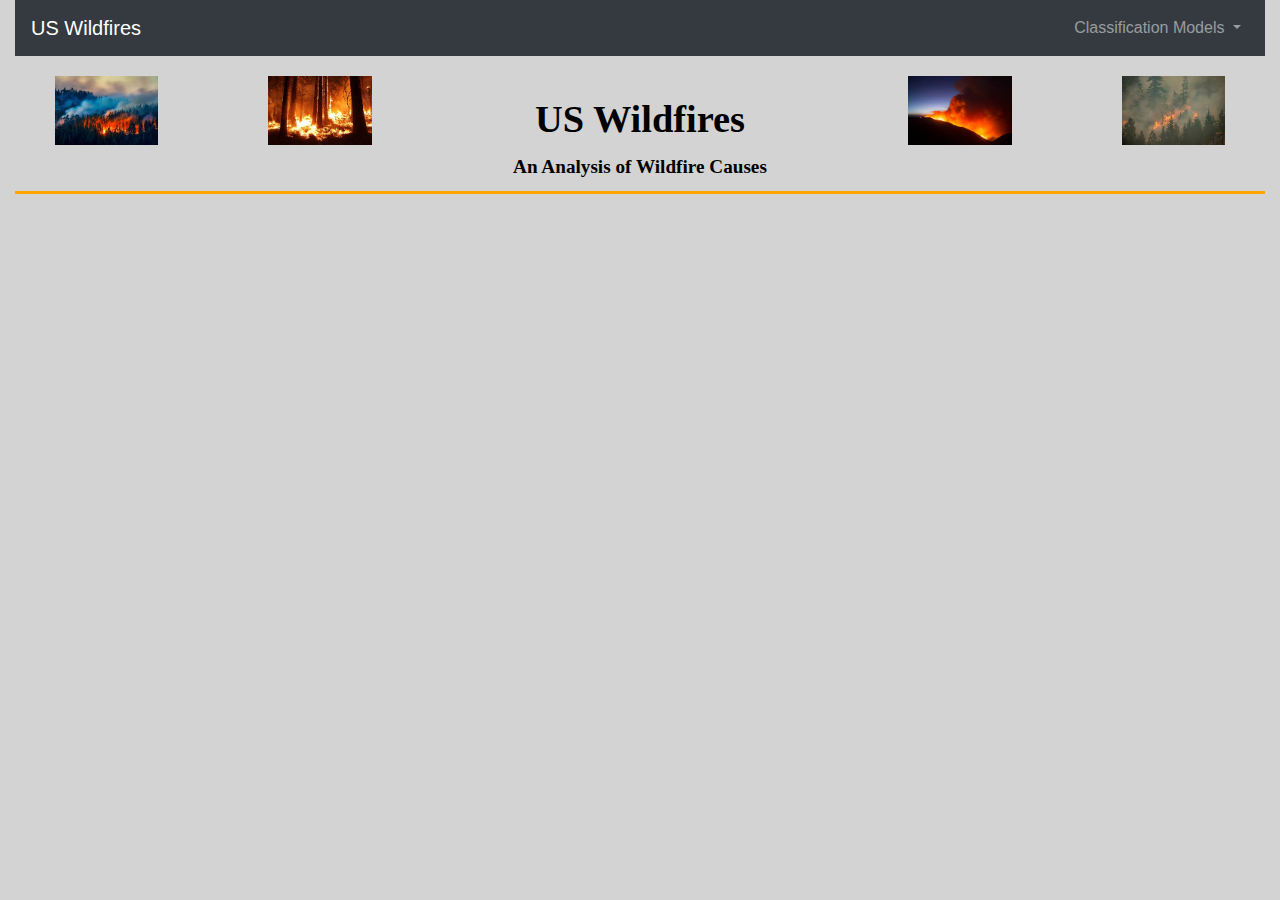
<file: index.html>
<!DOCTYPE html>
<html lang="en-us">

<head>

  <meta charset="UTF-8" name="viewport" content="width=device-width, initial-scale=1.0">
  <title>Wildfires</title>
  <link rel="stylesheet" href="https://stackpath.bootstrapcdn.com/bootstrap/4.3.1/css/bootstrap.min.css" integrity="sha384-ggOyR0iXCbMQv3Xipma34MD+dH/1fQ784/j6cY/iJTQUOhcWr7x9JvoRxT2MZw1T" crossorigin="anonymous">
  <link rel="stylesheet" href="WF_styles.css">
    
  <script src="https://code.jquery.com/jquery-3.2.1.slim.min.js" integrity="sha384-KJ3o2DKtIkvYIK3UENzmM7KCkRr/rE9/Qpg6aAZGJwFDMVNA/GpGFF93hXpG5KkN" crossorigin="anonymous"></script>
  <script src="https://cdnjs.cloudflare.com/ajax/libs/popper.js/1.11.0/umd/popper.min.js" integrity="sha384-b/U6ypiBEHpOf/4+1nzFpr53nxSS+GLCkfwBdFNTxtclqqenISfwAzpKaMNFNmj4" crossorigin="anonymous"></script>
  <script src="https://maxcdn.bootstrapcdn.com/bootstrap/4.0.0-beta/js/bootstrap.min.js" integrity="sha384-h0AbiXch4ZDo7tp9hKZ4TsHbi047NrKGLO3SEJAg45jXxnGIfYzk4Si90RDIqNm1" crossorigin="anonymous"></script>

</head>

<body>

    <div class="container-fluid">

        <nav class="navbar navbar-expand-md navbar-dark bg-dark">
            <span class="navbar-brand mb-0 h4">US Wildfires</span> 
            <button class="navbar-toggler" type="button" data-toggle="collapse" data-target="#myNavbar" aria-controls="navbarSupportedContent" aria-expanded="false" aria-label="Toggle navigation">
                <span class="navbar-toggler-icon"></span>
                <span class="icon-bar"></span>
                <span class="icon-bar"></span>
                <span class="icon-bar"></span>
              </button>   

            <div class="collapse navbar-collapse navbar-toggleable-sm" id="myNavbar">
                <ul class="nav navbar-nav ml-auto"> 
                  <li class="nav-item dropdown">
                      <a class="nav-link dropdown-toggle" href="#" id="navbarDropdownMenuLink" role="button" data-toggle="dropdown" aria-haspopup="true" aria-expanded="false">
                        Classification Models
                      </a>
                      <div class="dropdown-menu" aria-labelledby="navbarDropdownMenuLink">
                        <a class="dropdown-item" href="ML_4C.html">Four Wildfire Causes</a>
                        <a class="dropdown-item" href="ML_3C.html">Three Wildfire Causes</a>
                        <a class="dropdown-item" href="ML_1C.html">Individual Wildfire Causes</a>
                      </div>
                  </li>
                </ul>
            </div>

        </nav>

        <div class="row relative">
            <div class="col-md-2">
                <div class="box8">
                    <img class="img1 displayed" src="Wildfires5.jpg">
                </div>
            </div>
            <div class="col-md-2">
                <div class="box8">
                    <img class="img1 displayed" src="Wildfires4.jpg">
                </div>
            </div>                 
            <div class="col-md-4 text-center">
                <div class="box8">                
                    <h1>US Wildfires</h1>
                    <h3>An Analysis of Wildfire Causes</h3>
                </div>                                                   
            </div>
            <div class="col-md-2">
                <div class="box8">
                    <img class="img1 displayed" src="Wildfires6.jpg">
                </div>
            </div>
            <div class="col-md-2">
                <div class="box8">
                    <img class="img1 displayed" src="Wildfires7.jpg">
                </div>
            </div>           
        </div>         

        <div class="row relative">
            <div class="col-md-12 text-center">
                <p class="solid"></p>
            </div>
        </div>


        <div class="row relative">
            <div class="myTableauViz">
                <div class='tableauPlaceholder' id='viz1603381197407' style='position: relative'>
                    <noscript><a href='#'><img alt=' ' src='https:&#47;&#47;public.tableau.com&#47;static&#47;images&#47;Wi&#47;WildfireAnalysis&#47;Story1&#47;1_rss.png' style='border: none' /></a></noscript>
                    <object class='tableauViz'  style='display:none;'>
                        <param name='host_url' value='https%3A%2F%2Fpublic.tableau.com%2F' />
                        <param name='embed_code_version' value='3' />
                        <param name='site_root' value='' /><param name='name' value='WildfireAnalysis&#47;Story1' />
                        <param name='tabs' value='no' />
                        <param name='toolbar' value='yes' />
                        <param name='static_image' value='https:&#47;&#47;public.tableau.com&#47;static&#47;images&#47;Wi&#47;WildfireAnalysis&#47;Story1&#47;1.png' />
                        <param name='animate_transition' value='yes' />
                        <param name='display_static_image' value='yes' />
                        <param name='display_spinner' value='yes' />
                        <param name='display_overlay' value='yes' />
                        <param name='display_count' value='yes' />
                        <param name='language' value='en' />
                    </object>
                </div>                
                <script type='text/javascript'>                    var divElement = document.getElementById('viz1603381197407');                    var vizElement = divElement.getElementsByTagName('object')[0];                    vizElement.style.width='1616px';vizElement.style.height='791px';                    var scriptElement = document.createElement('script');                    scriptElement.src = 'https://public.tableau.com/javascripts/api/viz_v1.js';                    vizElement.parentNode.insertBefore(scriptElement, vizElement);                </script>
            </div>
        </div>        

    </div>
    
</body>
</html>
</file>
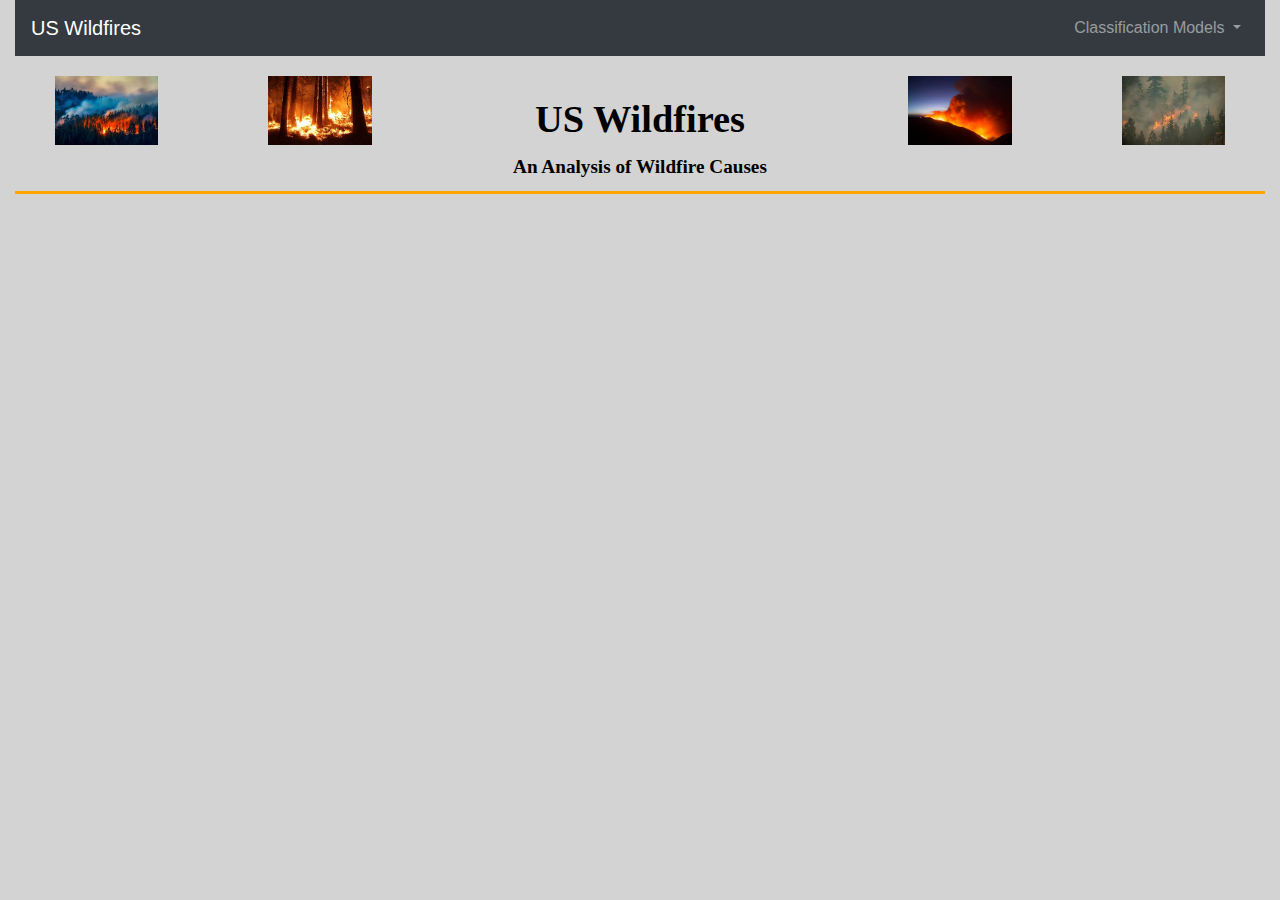
<file: index_wildfire.html>
<!DOCTYPE html>
<html lang="en-us">

<head>

  <meta charset="UTF-8" name="viewport" content="width=device-width, initial-scale=1.0">
  <title>Wildfires</title>
  <link rel="stylesheet" href="https://stackpath.bootstrapcdn.com/bootstrap/4.3.1/css/bootstrap.min.css" integrity="sha384-ggOyR0iXCbMQv3Xipma34MD+dH/1fQ784/j6cY/iJTQUOhcWr7x9JvoRxT2MZw1T" crossorigin="anonymous">
  <link rel="stylesheet" href="WF_styles.css">
    
  <script src="https://code.jquery.com/jquery-3.2.1.slim.min.js" integrity="sha384-KJ3o2DKtIkvYIK3UENzmM7KCkRr/rE9/Qpg6aAZGJwFDMVNA/GpGFF93hXpG5KkN" crossorigin="anonymous"></script>
  <script src="https://cdnjs.cloudflare.com/ajax/libs/popper.js/1.11.0/umd/popper.min.js" integrity="sha384-b/U6ypiBEHpOf/4+1nzFpr53nxSS+GLCkfwBdFNTxtclqqenISfwAzpKaMNFNmj4" crossorigin="anonymous"></script>
  <script src="https://maxcdn.bootstrapcdn.com/bootstrap/4.0.0-beta/js/bootstrap.min.js" integrity="sha384-h0AbiXch4ZDo7tp9hKZ4TsHbi047NrKGLO3SEJAg45jXxnGIfYzk4Si90RDIqNm1" crossorigin="anonymous"></script>

</head>

<body>

    <div class="container-fluid">

        <nav class="navbar navbar-expand-md navbar-dark bg-dark">
            <span class="navbar-brand mb-0 h4">US Wildfires</span> 
            <button class="navbar-toggler" type="button" data-toggle="collapse" data-target="#myNavbar" aria-controls="navbarSupportedContent" aria-expanded="false" aria-label="Toggle navigation">
                <span class="navbar-toggler-icon"></span>
                <span class="icon-bar"></span>
                <span class="icon-bar"></span>
                <span class="icon-bar"></span>
              </button>   

            <div class="collapse navbar-collapse navbar-toggleable-sm" id="myNavbar">
                <ul class="nav navbar-nav ml-auto"> 
                  <li class="nav-item dropdown">
                      <a class="nav-link dropdown-toggle" href="#" id="navbarDropdownMenuLink" role="button" data-toggle="dropdown" aria-haspopup="true" aria-expanded="false">
                        Classification Models
                      </a>
                      <div class="dropdown-menu" aria-labelledby="navbarDropdownMenuLink">
                        <a class="dropdown-item" href="ML_4C.html">Four Wildfire Causes</a>
                        <a class="dropdown-item" href="ML_3C.html">Three Wildfire Causes</a>
                        <a class="dropdown-item" href="ML_1C.html">Individual Wildfire Causes</a>
                      </div>
                  </li>
                  <!--li class="nav-item">
                      <a class="nav-link" href="DataPage.html">Data Description</a>
                  </li-->
                </ul>
            </div>

        </nav>

        <div class="row relative">
            <div class="col-md-2">
                <div class="box8">
                    <img class="img1 displayed" src="Wildfires5.jpg">
                </div>
            </div>
            <div class="col-md-2">
                <div class="box8">
                    <img class="img1 displayed" src="Wildfires4.jpg">
                </div>
            </div>                 
            <div class="col-md-4 text-center">
                <div class="box8">                
                    <h1>US Wildfires</h1>
                    <h3>An Analysis of Wildfire Causes</h3>
                </div>                                                   
            </div>
            <div class="col-md-2">
                <div class="box8">
                    <img class="img1 displayed" src="Wildfires6.jpg">
                </div>
            </div>
            <div class="col-md-2">
                <div class="box8">
                    <img class="img1 displayed" src="Wildfires7.jpg">
                </div>
            </div>           
        </div>         

        <div class="row relative">
            <div class="col-md-12 text-center">
                <p class="solid"></p>
            </div>
        </div>


        <div class="row relative">
            <div class="myTableauViz">
                <div class='tableauPlaceholder' id='viz1603381197407' style='position: relative'>
                    <noscript><a href='#'><img alt=' ' src='https:&#47;&#47;public.tableau.com&#47;static&#47;images&#47;Wi&#47;WildfireAnalysis&#47;Story1&#47;1_rss.png' style='border: none' /></a></noscript>
                    <object class='tableauViz'  style='display:none;'>
                        <param name='host_url' value='https%3A%2F%2Fpublic.tableau.com%2F' />
                        <param name='embed_code_version' value='3' />
                        <param name='site_root' value='' /><param name='name' value='WildfireAnalysis&#47;Story1' />
                        <param name='tabs' value='no' />
                        <param name='toolbar' value='yes' />
                        <param name='static_image' value='https:&#47;&#47;public.tableau.com&#47;static&#47;images&#47;Wi&#47;WildfireAnalysis&#47;Story1&#47;1.png' />
                        <param name='animate_transition' value='yes' />
                        <param name='display_static_image' value='yes' />
                        <param name='display_spinner' value='yes' />
                        <param name='display_overlay' value='yes' />
                        <param name='display_count' value='yes' />
                        <param name='language' value='en' />
                    </object>
                </div>                
                <script type='text/javascript'>                    var divElement = document.getElementById('viz1603381197407');                    var vizElement = divElement.getElementsByTagName('object')[0];                    vizElement.style.width='1616px';vizElement.style.height='791px';                    var scriptElement = document.createElement('script');                    scriptElement.src = 'https://public.tableau.com/javascripts/api/viz_v1.js';                    vizElement.parentNode.insertBefore(scriptElement, vizElement);                </script>
            </div>
        </div>        

    </div>
    
</body>
</html>
</file>
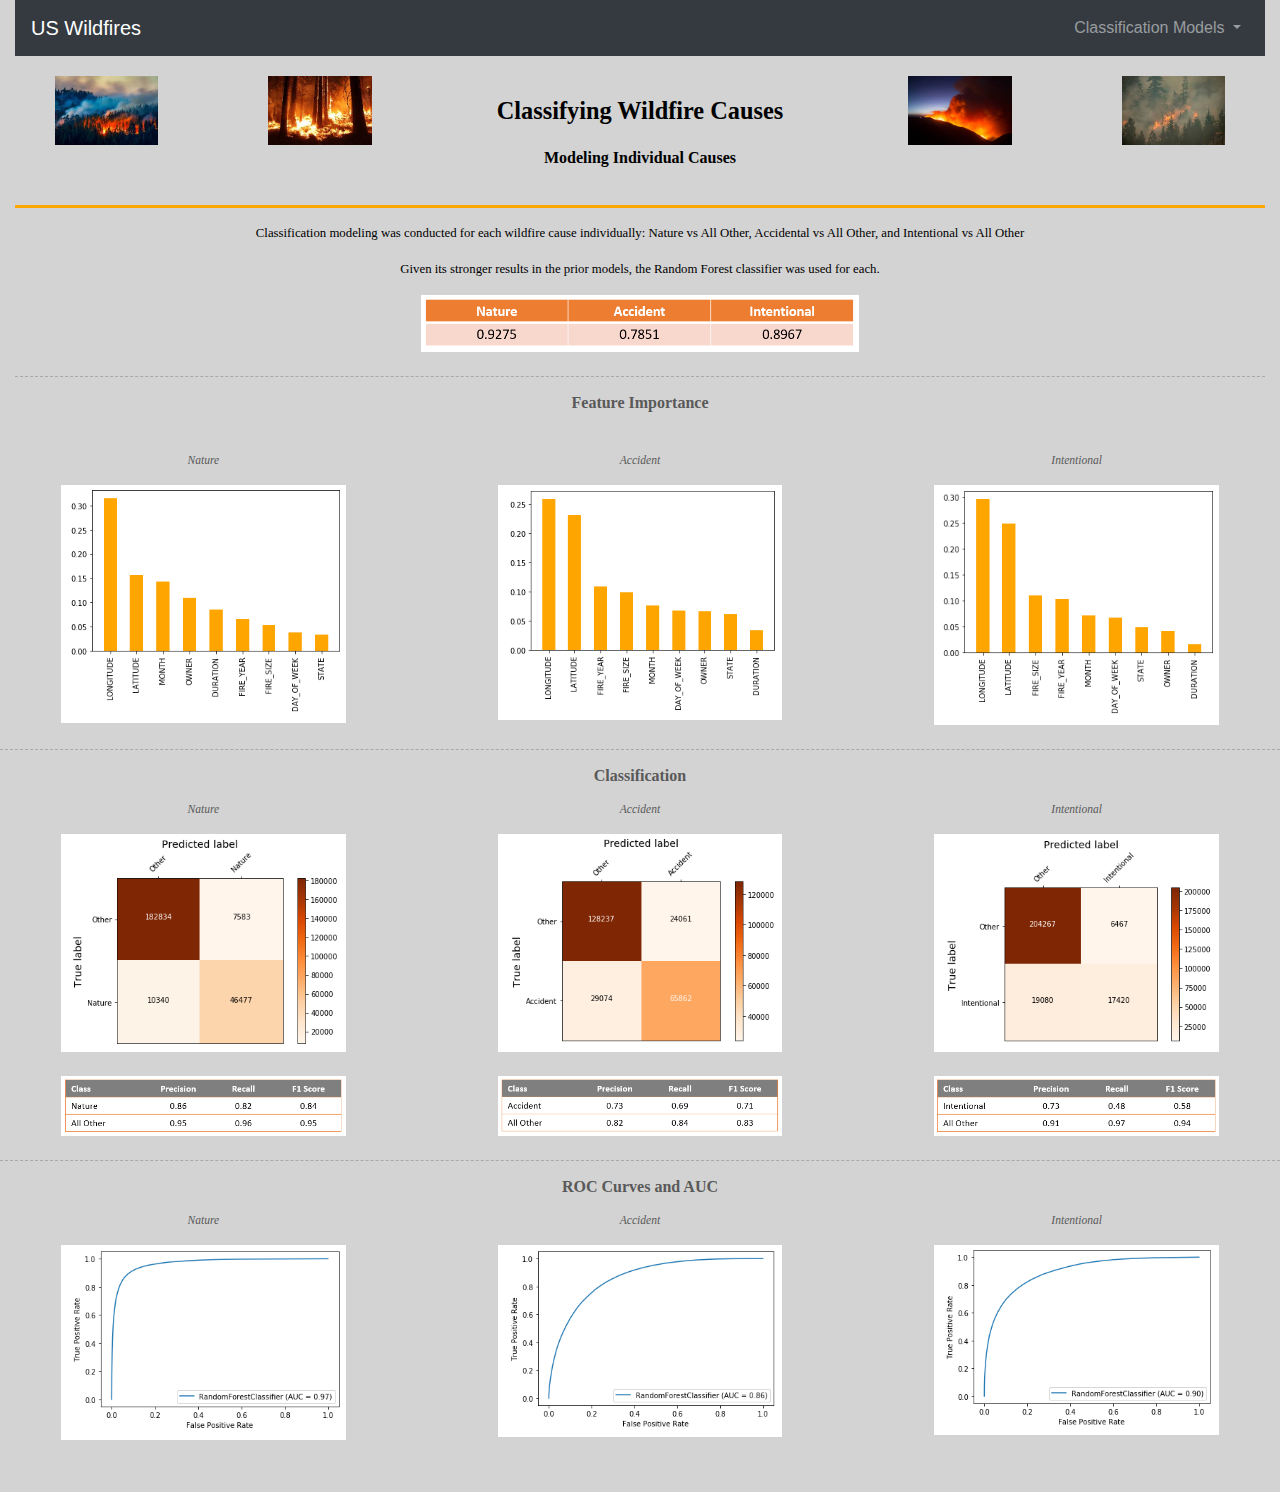
<file: ML_1C.html>
<!DOCTYPE html>
<html lang="en-us">

<head>

  <meta charset="UTF-8" name="viewport" content="width=device-width, initial-scale=1.0">
  <title><Fieldset>Individual Causes</Fieldset></title>
  <link rel="stylesheet" href="https://stackpath.bootstrapcdn.com/bootstrap/4.3.1/css/bootstrap.min.css" integrity="sha384-ggOyR0iXCbMQv3Xipma34MD+dH/1fQ784/j6cY/iJTQUOhcWr7x9JvoRxT2MZw1T" crossorigin="anonymous">
  <link rel="stylesheet" href="WF_styles.css">
    
  <script src="https://code.jquery.com/jquery-3.2.1.slim.min.js" integrity="sha384-KJ3o2DKtIkvYIK3UENzmM7KCkRr/rE9/Qpg6aAZGJwFDMVNA/GpGFF93hXpG5KkN" crossorigin="anonymous"></script>
  <script src="https://cdnjs.cloudflare.com/ajax/libs/popper.js/1.11.0/umd/popper.min.js" integrity="sha384-b/U6ypiBEHpOf/4+1nzFpr53nxSS+GLCkfwBdFNTxtclqqenISfwAzpKaMNFNmj4" crossorigin="anonymous"></script>
  <script src="https://maxcdn.bootstrapcdn.com/bootstrap/4.0.0-beta/js/bootstrap.min.js" integrity="sha384-h0AbiXch4ZDo7tp9hKZ4TsHbi047NrKGLO3SEJAg45jXxnGIfYzk4Si90RDIqNm1" crossorigin="anonymous"></script>

</head>

<body>

    <div class="container-fluid">

        <nav class="navbar navbar-expand-md navbar-dark bg-dark">
            <a class="navbar-brand mb-0 h4" href="index.html">US Wildfires</a> 
            <button class="navbar-toggler" type="button" data-toggle="collapse" data-target="#myNavbar" aria-controls="navbarSupportedContent" aria-expanded="false" aria-label="Toggle navigation">
                <span class="navbar-toggler-icon"></span>
                <span class="icon-bar"></span>
                <span class="icon-bar"></span>
                <span class="icon-bar"></span>
              </button>   

            <div class="collapse navbar-collapse navbar-toggleable-sm" id="myNavbar">
                <ul class="nav navbar-nav ml-auto"> 
                  <li class="nav-item dropdown">
                      <a class="nav-link dropdown-toggle" href="#" id="navbarDropdownMenuLink" role="button" data-toggle="dropdown" aria-haspopup="true" aria-expanded="false">
                        Classification Models
                      </a>
                      <div class="dropdown-menu" aria-labelledby="navbarDropdownMenuLink">
                        <a class="dropdown-item" href="ML_4C.html">Four Wildfire Causes</a>
                        <a class="dropdown-item" href="ML_3C.html">Three Wildfire Causes</a>
                        <a class="dropdown-item" href="ML_1C.html">Individual Wildfire Causes</a>
                      </div>
                  </li>
                  <!--li class="nav-item">
                      <a class="nav-link" href="DataPage.html">Data Description</a>
                  </li-->
                </ul>
            </div>

        </nav>

        <div class="row relative">
            <div class="col-md-2">
                <div class="box8">
                    <img class="img1 displayed" src="Wildfires5.jpg">
                </div>
            </div>
            <div class="col-md-2">
                <div class="box8">
                    <img class="img1 displayed" src="Wildfires4.jpg">
                </div>
            </div>                 
            <div class="col-md-4 text-center">
                <div class="box8">                
                    <h2>Classifying Wildfire Causes</h2>
                    <h4>Modeling Individual Causes</h4>
                </div>                                                   
            </div>
            <div class="col-md-2">
                <div class="box8">
                    <img class="img1 displayed" src="Wildfires6.jpg">
                </div>
            </div>
            <div class="col-md-2">
                <div class="box8">
                    <img class="img1 displayed" src="Wildfires7.jpg">
                </div>
            </div>           
        </div>         

        <div class="row relative">
            <div class="col-md-12 text-center">
                <p class="solid"></p>
            </div>
        </div>
        
        <div class="row relative">
            <div class="col-md-12 text-center">
                <p>Classification modeling was conducted for each wildfire cause individually:  Nature vs All Other, Accidental vs All Other, and Intentional vs All Other</p>
                <p>Given its stronger results in the prior models, the Random Forest classifier was used for each.</p>
            </div>
        </div>

        <div class="row relative">
            <div class="col-md-12">
                <img class="img5 displayed" src="1C_Results.PNG">
                <br>
            </div>
        </div>
       
        <div class="row relative">
            <div class="col-md-12 text-center">
                <p class="dashed"></p>
            </div>
        </div>

    </div>

    <div class="row relative">
        <div class="col-md-12 text-center">
            <h5>Feature Importance</h5>
            <br>
        </div>
    </div>

    <div class="row relative">
        <div class="col-md-4 text-center">
            <p class="one">Nature</p>
            <img class="img6 displayed" src="FI_RF_1C_Nat.PNG">
        </div>
        <div class="col-md-4 text-center">
            <p class="one">Accident</p>
            <img class="img6 displayed" src="FI_RF_1C_Acc.PNG">
        </div>
        <div class="col-md-4 text-center">
            <p class="one">Intentional</p>
            <img class="img6 displayed" src="FI_RF_1C_Int.PNG">
        </div>
    </div>

    <div class="row relative">
        <div class="col-md-12 text-center">
            <br>
            <p class="dashed"></p>
        </div>
    </div>

    <div class="row relative">
        <div class="col-md-12 text-center">
            <h5>Classification</h5>
        </div>
    </div>
    
    <div class="row relative">
        <div class="col-md-4 text-center">
            <p class="one">Nature</p>
            <img class="img6 displayed" src="CM_RF_1C_Nat.PNG">
            <br>
            <img class="img6 displayed" src="1C_CT_RF_Nat.PNG">
        </div>
        <div class="col-md-4 text-center">
            <p class="one">Accident</p>
            <img class="img6 displayed" src="CM_RF_1C_Acc.PNG">
            <br>
            <img class="img6 displayed" src="1C_CT_RF_Acc.PNG">
        </div>
        <div class="col-md-4 text-center">
            <p class="one">Intentional</p>
            <img class="img6 displayed" src="CM_RF_1C_Int.PNG">
            <br>
            <img class="img6 displayed" src="1C_CT_RF_Int.PNG">
        </div>
    </div>

    <div class="row relative">
        <div class="col-md-12 text-center">
            <br>
            <p class="dashed"></p>
        </div>
    </div>    
    
    <div class="row relative">
        <div class="col-md-12 text-center">
            <h5>ROC Curves and AUC</h5>
        </div>
    </div>
       
    <div class="row relative">
        <div class="col-md-4 text-center">
            <p class="one">Nature</p>
            <img class="img6 displayed" src="ROC_RF_1C_Nat.PNG">
        </div>
        <div class="col-md-4 text-center">
            <p class="one">Accident</p>
            <img class="img6 displayed" src="ROC_RF_1C_Acc.PNG">
        </div>
        <div class="col-md-4 text-center">
            <p class="one">Intentional</p>
            <img class="img6 displayed" src="ROC_RF_1C_Int.PNG">
        </div>
    </div>
    <br>
    <br>
    <br>

</div>

</body>
</html>
</file>
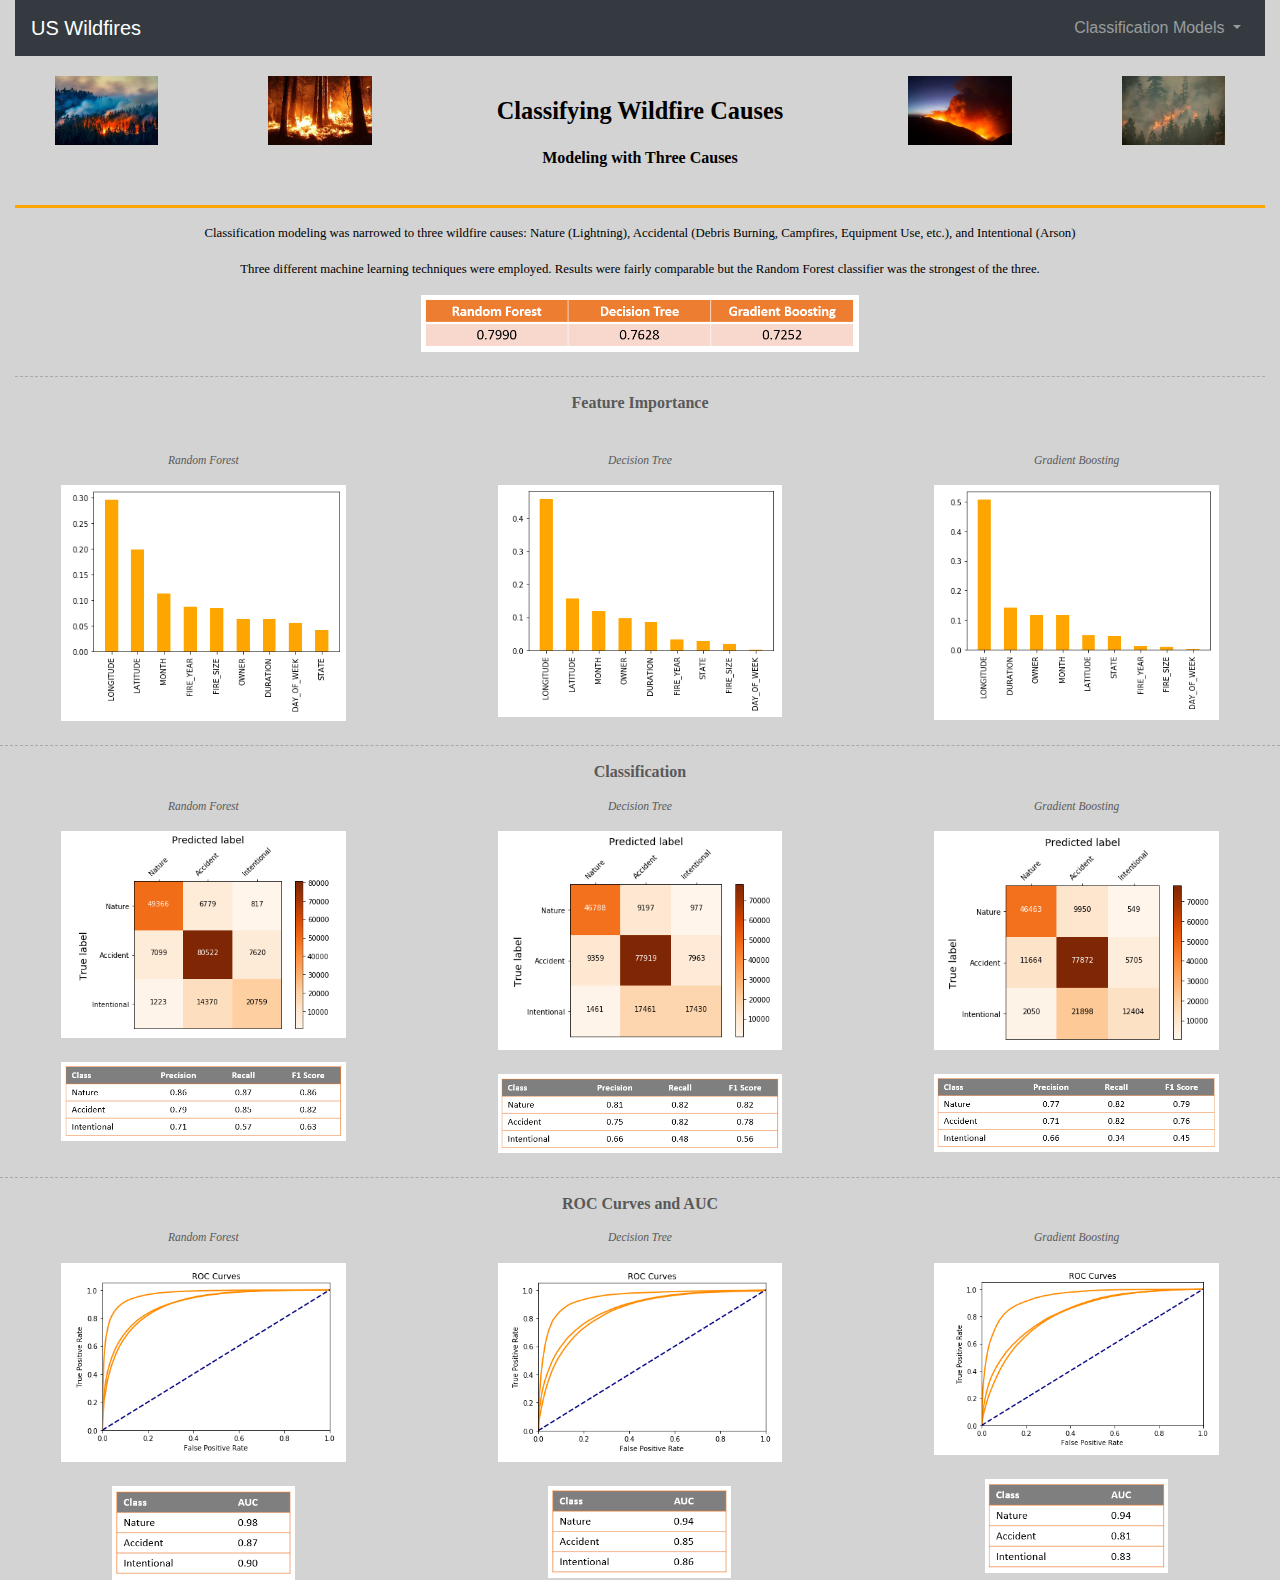
<file: ML_3C.html>
<!DOCTYPE html>
<html lang="en-us">

<head>

  <meta charset="UTF-8" name="viewport" content="width=device-width, initial-scale=1.0">
  <title><Fieldset>Three Causes</Fieldset></title>
  <link rel="stylesheet" href="https://stackpath.bootstrapcdn.com/bootstrap/4.3.1/css/bootstrap.min.css" integrity="sha384-ggOyR0iXCbMQv3Xipma34MD+dH/1fQ784/j6cY/iJTQUOhcWr7x9JvoRxT2MZw1T" crossorigin="anonymous">
  <link rel="stylesheet" href="WF_styles.css">
    
  <script src="https://code.jquery.com/jquery-3.2.1.slim.min.js" integrity="sha384-KJ3o2DKtIkvYIK3UENzmM7KCkRr/rE9/Qpg6aAZGJwFDMVNA/GpGFF93hXpG5KkN" crossorigin="anonymous"></script>
  <script src="https://cdnjs.cloudflare.com/ajax/libs/popper.js/1.11.0/umd/popper.min.js" integrity="sha384-b/U6ypiBEHpOf/4+1nzFpr53nxSS+GLCkfwBdFNTxtclqqenISfwAzpKaMNFNmj4" crossorigin="anonymous"></script>
  <script src="https://maxcdn.bootstrapcdn.com/bootstrap/4.0.0-beta/js/bootstrap.min.js" integrity="sha384-h0AbiXch4ZDo7tp9hKZ4TsHbi047NrKGLO3SEJAg45jXxnGIfYzk4Si90RDIqNm1" crossorigin="anonymous"></script>

</head>

<body>

    <div class="container-fluid">

        <nav class="navbar navbar-expand-md navbar-dark bg-dark">
            <a class="navbar-brand mb-0 h4" href="index.html">US Wildfires</a> 
            <button class="navbar-toggler" type="button" data-toggle="collapse" data-target="#myNavbar" aria-controls="navbarSupportedContent" aria-expanded="false" aria-label="Toggle navigation">
                <span class="navbar-toggler-icon"></span>
                <span class="icon-bar"></span>
                <span class="icon-bar"></span>
                <span class="icon-bar"></span>
              </button>   

            <div class="collapse navbar-collapse navbar-toggleable-sm" id="myNavbar">
                <ul class="nav navbar-nav ml-auto"> 
                  <li class="nav-item dropdown">
                      <a class="nav-link dropdown-toggle" href="#" id="navbarDropdownMenuLink" role="button" data-toggle="dropdown" aria-haspopup="true" aria-expanded="false">
                        Classification Models
                      </a>
                      <div class="dropdown-menu" aria-labelledby="navbarDropdownMenuLink">
                        <a class="dropdown-item" href="ML_4C.html">Four Wildfire Causes</a>
                        <a class="dropdown-item" href="ML_3C.html">Three Wildfire Causes</a>
                        <a class="dropdown-item" href="ML_1C.html">Individual Wildfire Causes</a>
                      </div>
                  </li>
                  <!--li class="nav-item">
                      <a class="nav-link" href="DataPage.html">Data Description</a>
                  </li-->
                </ul>
            </div>

        </nav>

        <div class="row relative">
            <div class="col-md-2">
                <div class="box8">
                    <img class="img1 displayed" src="Wildfires5.jpg">
                </div>
            </div>
            <div class="col-md-2">
                <div class="box8">
                    <img class="img1 displayed" src="Wildfires4.jpg">
                </div>
            </div>                 
            <div class="col-md-4 text-center">
                <div class="box8">                
                    <h2>Classifying Wildfire Causes</h2>
                    <h4>Modeling with Three Causes</h4>
                </div>                                                   
            </div>
            <div class="col-md-2">
                <div class="box8">
                    <img class="img1 displayed" src="Wildfires6.jpg">
                </div>
            </div>
            <div class="col-md-2">
                <div class="box8">
                    <img class="img1 displayed" src="Wildfires7.jpg">
                </div>
            </div>           
        </div>         

        <div class="row relative">
            <div class="col-md-12 text-center">
                <p class="solid"></p>
            </div>
        </div>
        
        <div class="row relative">
            <div class="col-md-12 text-center">
                <p>Classification modeling was narrowed to three wildfire causes:  Nature (Lightning), Accidental (Debris Burning, Campfires, Equipment Use, etc.), and Intentional (Arson)</p>
                <p>Three different machine learning techniques were employed.  Results were fairly comparable but the Random Forest classifier was the strongest of the three.</p>
            </div>
        </div>

        <div class="row relative">
            <div class="col-md-12">
                <img class="img5 displayed" src="3C_Results.PNG">
                <br>
            </div>
        </div>
       
        <div class="row relative">
            <div class="col-md-12 text-center">
                <p class="dashed"></p>
            </div>
        </div>

    </div>

    <div class="row relative">
        <div class="col-md-12 text-center">
            <h5>Feature Importance</h5>
            <br>
        </div>
    </div>

    <div class="row relative">
        <div class="col-md-4 text-center">
            <p class="one">Random Forest</p>
            <img class="img6 displayed" src="FI_RF_3C.PNG">
        </div>
        <div class="col-md-4 text-center">
            <p class="one">Decision Tree</p>
            <img class="img6 displayed" src="FI_DT_3C.PNG">
        </div>
        <div class="col-md-4 text-center">
            <p class="one">Gradient Boosting</p>
            <img class="img6 displayed" src="FI_GB_3C.PNG">
        </div>
    </div>

    <div class="row relative">
        <div class="col-md-12 text-center">
            <br>
            <p class="dashed"></p>
        </div>
    </div>

    <div class="row relative">
        <div class="col-md-12 text-center">
            <h5>Classification</h5>
        </div>
    </div>
    
    <div class="row relative">
        <div class="col-md-4 text-center">
            <p class="one">Random Forest</p>
            <img class="img6 displayed" src="CM_RF_3C.PNG">
            <br>
            <img class="img6 displayed" src="3C_CT_RF.PNG">
        </div>
        <div class="col-md-4 text-center">
            <p class="one">Decision Tree</p>
            <img class="img6 displayed" src="CM_DT_3C.PNG">
            <br>
            <img class="img6 displayed" src="3C_CT_DT.PNG">
        </div>
        <div class="col-md-4 text-center">
            <p class="one">Gradient Boosting</p>
            <img class="img6 displayed" src="CM_GB_3C.PNG">
            <br>
            <img class="img6 displayed" src="3C_CT_GB.PNG">
        </div>
    </div>

    <div class="row relative">
        <div class="col-md-12 text-center">
            <br>
            <p class="dashed"></p>
        </div>
    </div>    
    
    <div class="row relative">
        <div class="col-md-12 text-center">
            <h5>ROC Curves and AUC</h5>
        </div>
    </div>
       
    <div class="row relative">
        <div class="col-md-4 text-center">
            <p class="one">Random Forest</p>
            <img class="img6 displayed" src="ROC_RF_3C.PNG">
            <br>
            <img class="img2 displayed" src="AUC_RF_3C.PNG">
        </div>
        <div class="col-md-4 text-center">
            <p class="one">Decision Tree</p>
            <img class="img6 displayed" src="ROC_DT_3C.PNG">
            <br>
            <img class="img2 displayed" src="AUC_DT_3C.PNG">
        </div>
        <div class="col-md-4 text-center">
            <p class="one">Gradient Boosting</p>
            <img class="img6 displayed" src="ROC_GB_3C.PNG">
            <br>
            <img class="img2 displayed" src="AUC_GB_3C.PNG">
        </div>
    </div>

</div>

</body>
</html>
</file>
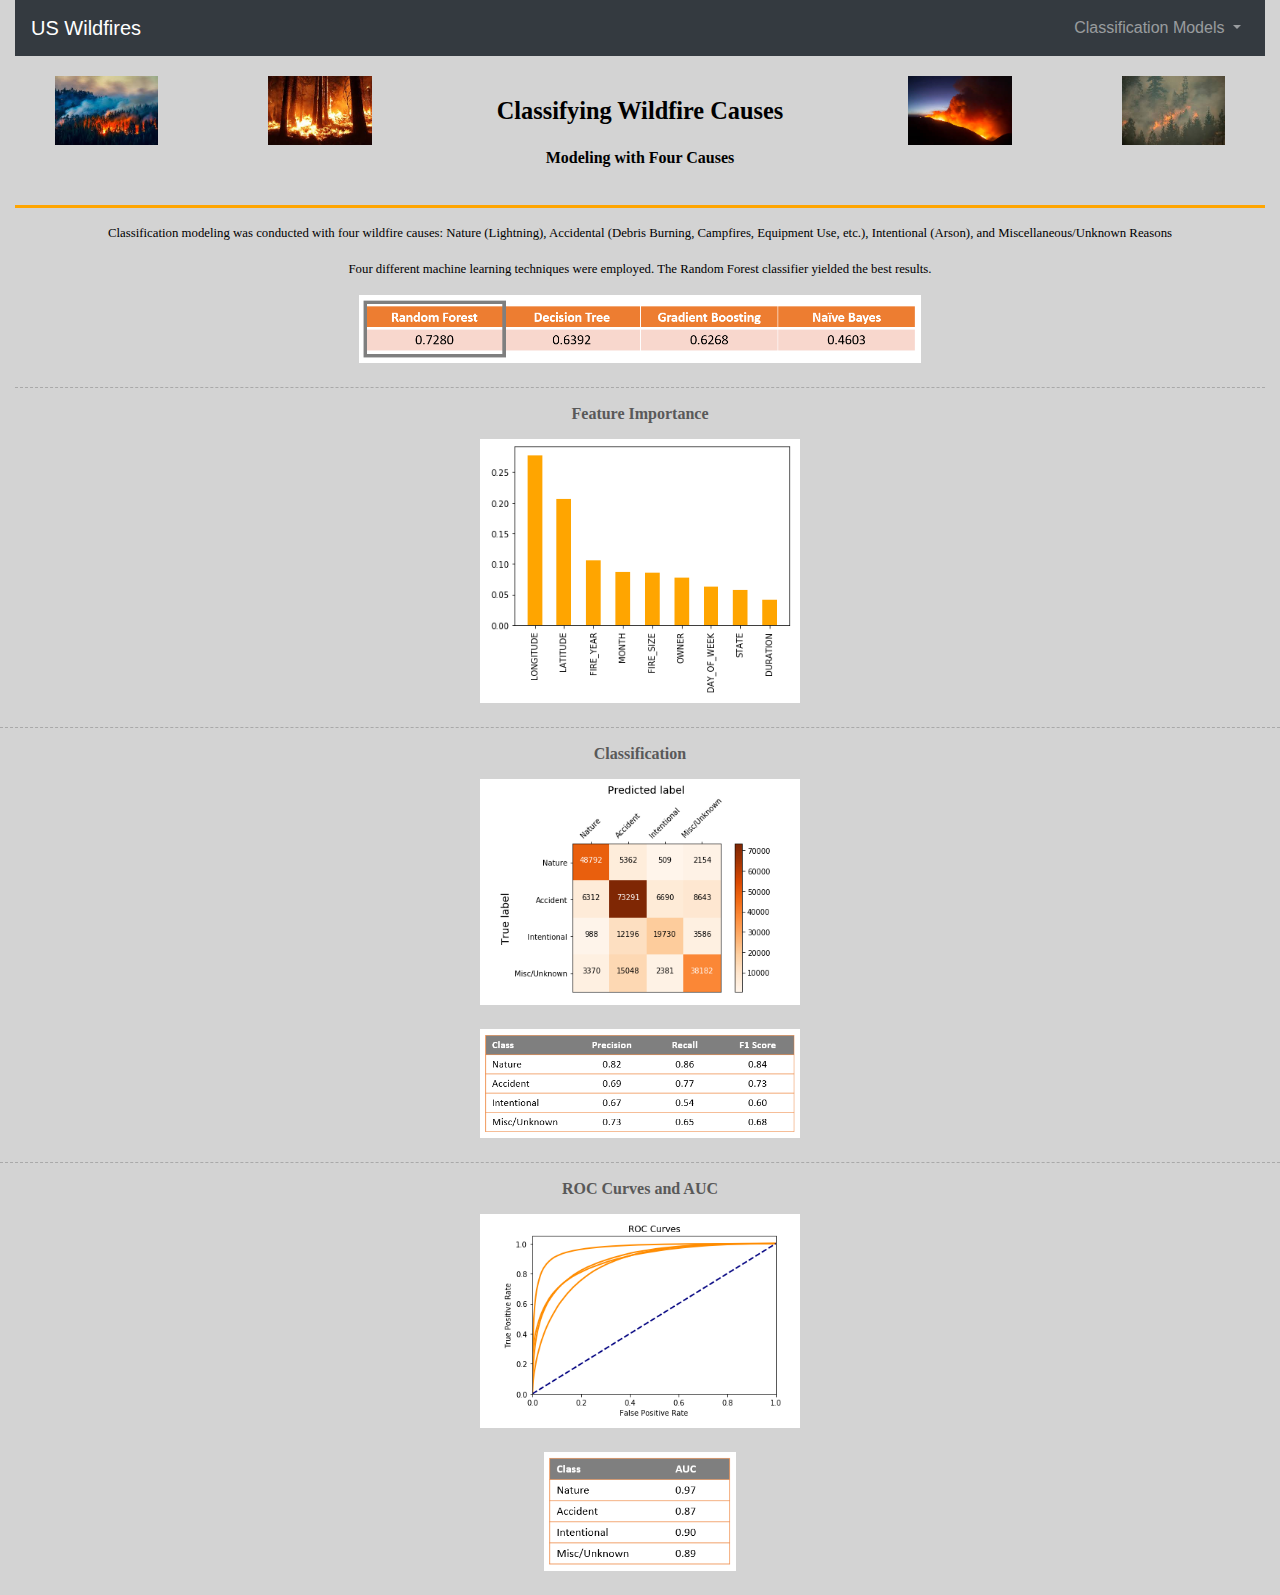
<file: ML_4C.html>
<!DOCTYPE html>
<html lang="en-us">

<head>

  <meta charset="UTF-8" name="viewport" content="width=device-width, initial-scale=1.0">
  <title><Fieldset>Four Causes</Fieldset></title>
  <link rel="stylesheet" href="https://stackpath.bootstrapcdn.com/bootstrap/4.3.1/css/bootstrap.min.css" integrity="sha384-ggOyR0iXCbMQv3Xipma34MD+dH/1fQ784/j6cY/iJTQUOhcWr7x9JvoRxT2MZw1T" crossorigin="anonymous">
  <link rel="stylesheet" href="WF_styles.css">
    
  <script src="https://code.jquery.com/jquery-3.2.1.slim.min.js" integrity="sha384-KJ3o2DKtIkvYIK3UENzmM7KCkRr/rE9/Qpg6aAZGJwFDMVNA/GpGFF93hXpG5KkN" crossorigin="anonymous"></script>
  <script src="https://cdnjs.cloudflare.com/ajax/libs/popper.js/1.11.0/umd/popper.min.js" integrity="sha384-b/U6ypiBEHpOf/4+1nzFpr53nxSS+GLCkfwBdFNTxtclqqenISfwAzpKaMNFNmj4" crossorigin="anonymous"></script>
  <script src="https://maxcdn.bootstrapcdn.com/bootstrap/4.0.0-beta/js/bootstrap.min.js" integrity="sha384-h0AbiXch4ZDo7tp9hKZ4TsHbi047NrKGLO3SEJAg45jXxnGIfYzk4Si90RDIqNm1" crossorigin="anonymous"></script>

</head>

<body>

    <div class="container-fluid">

        <nav class="navbar navbar-expand-md navbar-dark bg-dark">
            <a class="navbar-brand mb-0 h4" href="index.html">US Wildfires</a> 
            <button class="navbar-toggler" type="button" data-toggle="collapse" data-target="#myNavbar" aria-controls="navbarSupportedContent" aria-expanded="false" aria-label="Toggle navigation">
                <span class="navbar-toggler-icon"></span>
                <span class="icon-bar"></span>
                <span class="icon-bar"></span>
                <span class="icon-bar"></span>
              </button>   

            <div class="collapse navbar-collapse navbar-toggleable-sm" id="myNavbar">
                <ul class="nav navbar-nav ml-auto"> 
                  <li class="nav-item dropdown">
                      <a class="nav-link dropdown-toggle" href="#" id="navbarDropdownMenuLink" role="button" data-toggle="dropdown" aria-haspopup="true" aria-expanded="false">
                        Classification Models
                      </a>
                      <div class="dropdown-menu" aria-labelledby="navbarDropdownMenuLink">
                        <a class="dropdown-item" href="ML_4C.html">Four Wildfire Causes</a>
                        <a class="dropdown-item" href="ML_3C.html">Three Wildfire Causes</a>
                        <a class="dropdown-item" href="ML_1C.html">Individual Wildfire Causes</a>
                      </div>
                  </li>
                  <!--li class="nav-item">
                      <a class="nav-link" href="DataPage.html">Data Description</a>
                  </li-->
                </ul>
            </div>

        </nav>

        <div class="row relative">
            <div class="col-md-2">
                <div class="box8">
                    <img class="img1 displayed" src="Wildfires5.jpg">
                </div>
            </div>
            <div class="col-md-2">
                <div class="box8">
                    <img class="img1 displayed" src="Wildfires4.jpg">
                </div>
            </div>                 
            <div class="col-md-4 text-center">
                <div class="box8">                
                    <h2>Classifying Wildfire Causes</h2>
                    <h4>Modeling with Four Causes</h4>
                </div>                                                   
            </div>
            <div class="col-md-2">
                <div class="box8">
                    <img class="img1 displayed" src="Wildfires6.jpg">
                </div>
            </div>
            <div class="col-md-2">
                <div class="box8">
                    <img class="img1 displayed" src="Wildfires7.jpg">
                </div>
            </div>           
        </div>         

        <div class="row relative">
            <div class="col-md-12 text-center">
                <p class="solid"></p>
            </div>
        </div>
        
        <div class="row relative">
            <div class="col-md-12 text-center">
                <p>Classification modeling was conducted with four wildfire causes:  Nature (Lightning), Accidental (Debris Burning, Campfires, Equipment Use, etc.), Intentional (Arson), and Miscellaneous/Unknown Reasons</p>
                <p>Four different machine learning techniques were employed.  The Random Forest classifier yielded the best results.</p>
            </div>
        </div>

        <div class="row relative">
            <div class="col-md-12">
                <img class="img2 displayed" src="4C_Results.PNG">
                <br>
            </div>
        </div>
       
        <div class="row relative">
            <div class="col-md-12 text-center">
                <p class="dashed"></p>
            </div>
        </div>

    </div>

    <div class="row relative">
        <div class="col-md-12 text-center">
            <h5>Feature Importance</h5>
            <img class="img3 displayed" src="FI_RF_4C.PNG">
            <br>
        </div>
    </div>
      
    <div class="row relative">
        <div class="col-md-12 text-center">
            <p class="dashed"></p>
        </div>
    </div>

    <div class="row relative">
        <div class="col-md-12 text-center">
            <h5>Classification</h5>
            <img class="img3 displayed" src="CM_RF_4C.PNG">
            <br>
            <img class="img3 displayed" src="4C_CT.PNG">
            <br>
        </div>
    </div>
      
    <div class="row relative">
        <div class="col-md-12 text-center">
            <p class="dashed"></p>
        </div>
    </div>    
    
    <div class="row relative">
        <div class="col-md-12 text-center">
            <h5>ROC Curves and AUC</h5>
            <img class="img3 displayed" src="4C_ROC.PNG">
            <br>
            <img class="img4 displayed" src="4C_AUC.PNG">
            <br>
        </div>
    </div>

</div>

</body>
</html>
</file>
<file: WF_styles.css>
body {
  background: lightgray;
  overflow: scroll;
  }

h1 {
  font-size: 3vw;
  font-weight: bold;
  font-family: "Georgia";
  color: black;
  padding-bottom: 5px;
  padding-top: 20px;
  }


h2 {
  font-size: 1.9vw;
  font-weight: bold;
  font-family: "Georgia";
  color: black;
  padding-bottom: 15px;
  padding-top: 20px;
  }  

h3 {
  font-size: 1.5vw;
  font-weight: bold;
  font-family: "Georgia";
  color: black;
  padding-bottom: 5px;
  }

h4 {
  font-size: 1.25vw;
  font-weight: bold;
  font-family: "Georgia";
  color: black;
  padding-bottom: 30px;
  }


h5 {
    font-size: 1.25vw;
    font-weight: bold;
    font-family: "Georgia";
    color: rgb(89, 89, 89);
    padding-bottom: 8px;
    }  


.img1 {
  width: 100%;
  height: auto;
  }

.img2 {
  width: 45%;
  height: auto;
  }
 
.img3 {
  width: 25%;
  height: auto;
  }

.img4 {
  width: 15%;
  height: auto;
  }

.img5 {
  width: 35%;
  height: auto;
  }

.img6 {
  width: 70%;
  height: auto;
  }

.box8 {
  padding-left: 40px;
  padding-right: 40px;
  align-items: center;
  justify-content: center;
  }

img.displayed {
  display: block;
  margin-left: auto;
  margin-right: auto;
  }  

.image-row {
  text-align: center;
  }  

div.relative {
  position: relative;
  top: 20px;
  }  

p {
  font-size: 1vw;
  font-family: "Calibri";
  color: black;
  padding-bottom: 0px;
  padding-top: 0px;
}  

.one {
    font-size: 0.9vw;
    font-family: "Calibri";
    color: rgb(89, 89, 89);
    font-style: italic;
}

p.solid {
 border-top-style: solid;
 border-color: orange;   
}

p.dashed {
    border-top-style: dashed;
    border-color: darkgrey;   
    border-width: thin;
   }

div.myTableauViz {
    width: 1616px;
    margin-left: auto;
    margin-right: auto;
}
</file>
